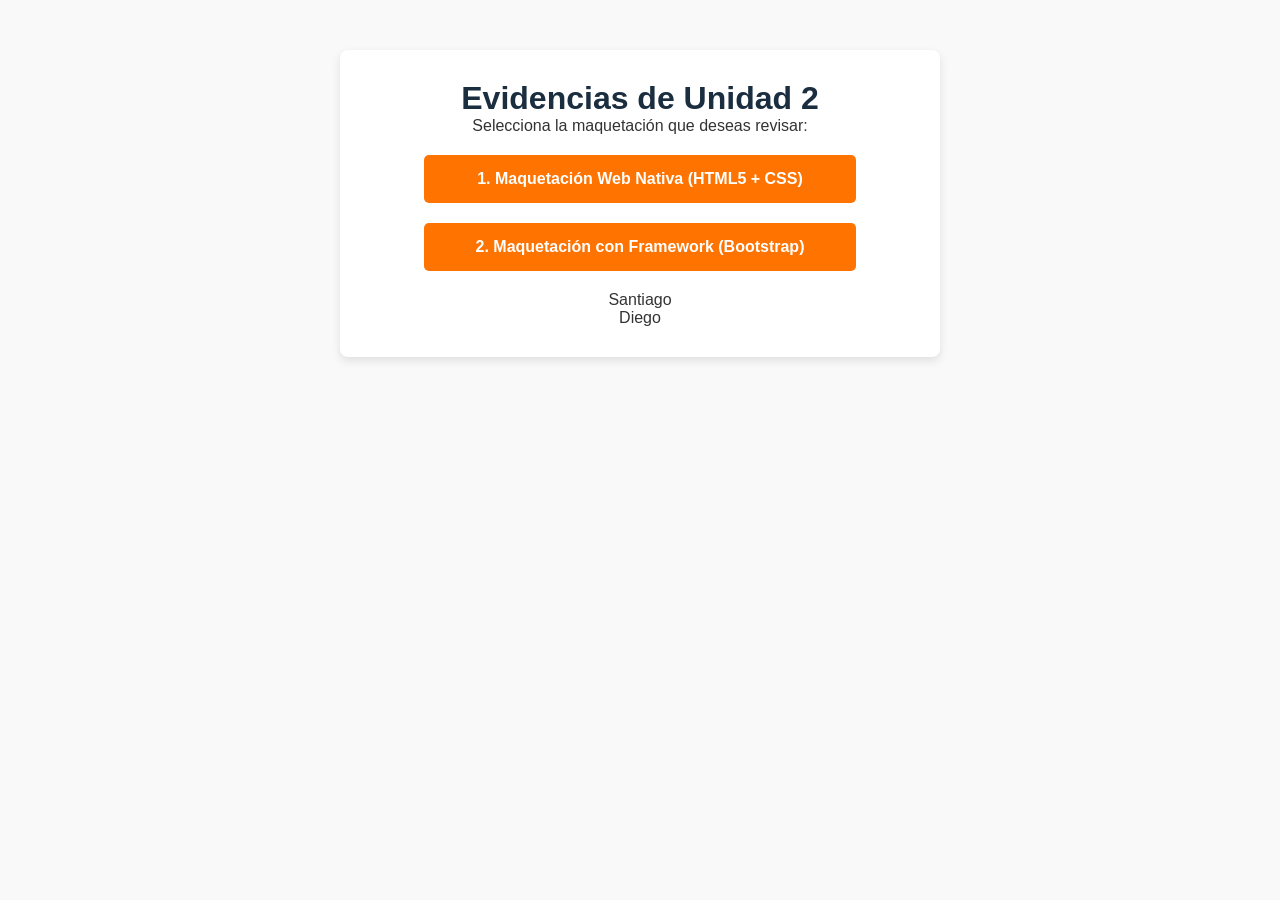
<file: index.html>
<!DOCTYPE html>
<html lang="es">
<head>
    <meta charset="UTF-8">
    <meta name="viewport" content="width=device-width, initial-scale=1.0">
    <link rel="stylesheet" href="style.css">
    <title>Práctica 2 - Desarrollo Full Stack</title>
    <style>
        body { font-family: Arial, sans-serif; text-align: center; background-color: #f9f9f9; padding: 50px; }
        .container { max-width: 600px; margin: 0 auto; background: white; padding: 30px; border-radius: 8px; box-shadow: 0 4px 10px rgba(0,0,0,0.1); }
        h1 { color: #1a2e40; }
        .btn-link { display: block; margin: 20px auto; padding: 15px; width: 80%; background-color: #ff7300; color: white; text-decoration: none; border-radius: 5px; font-weight: bold; }
        .btn-link:hover { background-color: #1a2e40; }
    </style>
</head>
<body>
    <div class="container">
        <h1>Evidencias de Unidad 2</h1>
        <p>Selecciona la maquetación que deseas revisar:</p>
        <a href="indexDos.html" class="btn-link">1. Maquetación Web Nativa (HTML5 + CSS)</a>
        <a href="indexBootstrap.html" class="btn-link">2. Maquetación con Framework (Bootstrap)</a>
        <p>Santiago<br>
        Diego</p>
    </div>
</body>
</html>
</file>
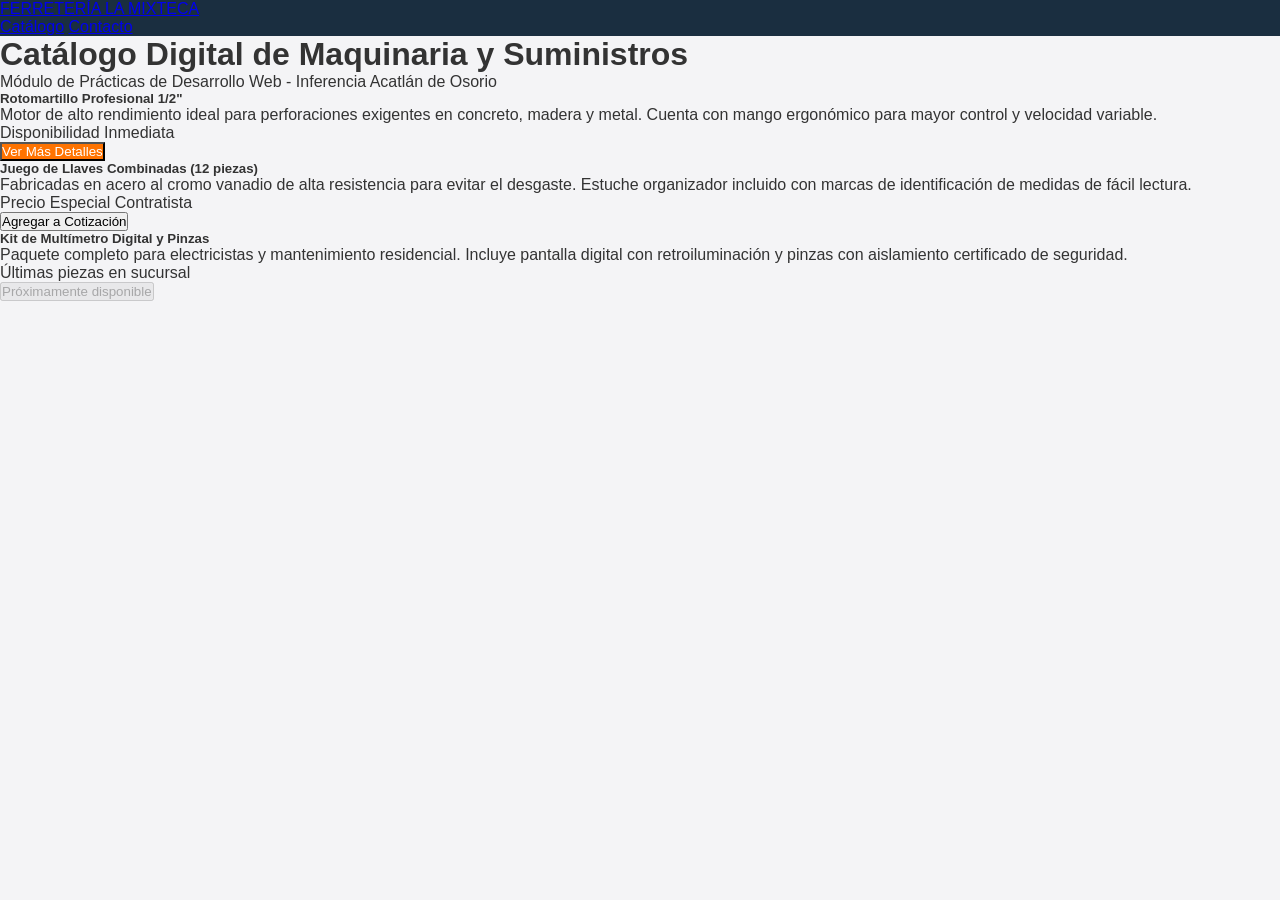
<file: indexBootstrap.html>
<!DOCTYPE html>
<html lang="es">
<head>
    <meta charset="UTF-8">
    <meta name="viewport" content="width=device-width, initial-scale=1.0">
    <link rel="stylesheet" href="style.css">
    <title>Catálogo Digital - Bootstrap</title>
    <!-- Asegúrate de tener descargado Bootstrap en tu carpeta local -->
    
    <style>
        .navbar-custom { background-color: #1a2e40; }
        .btn-custom-orange { background-color: #ff7300; color: white; }
        .btn-custom-orange:hover { background-color: #e06500; color: white; }
    </style>
</head>
<body class="bg-light">

    <!-- Navbar -->
    <nav class="navbar navbar-expand-lg navbar-dark navbar-custom">
        <div class="container">
            <a class="navbar-brand text-warning font-weight-bold" href="#">FERRETERÍA LA MIXTECA</a>
            <div class="navbar-nav ms-auto">
                <a class="nav-link active" href="#">Catálogo</a>
                <a class="nav-link" href="#">Contacto</a>
            </div>
        </div>
    </nav>

    <!-- Encabezado -->
    <header class="text-center my-5">
        <h1 class="display-5 fw-bold">Catálogo Digital de Maquinaria y Suministros</h1>
        <p class="text-muted">Módulo de Prácticas de Desarrollo Web - Inferencia Acatlán de Osorio</p>
    </header>

    <!-- Grid de Productos -->
    <main class="container mb-5">
        <div class="row g-4">
            
            <!-- Tarjeta 1 -->
            <div class="col-12 col-md-4">
                <div class="card h-100 shadow-sm">
                    <div class="card-body d-flex flex-column">
                        <h5 class="card-title fw-bold">Rotomartillo Profesional 1/2"</h5>
                        <p class="card-text text-stretch flex-grow-1">Motor de alto rendimiento ideal para perforaciones exigentes en concreto, madera y metal. Cuenta con mango ergonómico para mayor control y velocidad variable.</p>
                        <p class="text-danger fw-bold small">Disponibilidad Inmediata</p>
                        <button class="btn btn-custom-orange w-100 mt-auto">Ver Más Detalles</button>
                    </div>
                </div>
            </div>

            <!-- Tarjeta 2 -->
            <div class="col-12 col-md-4">
                <div class="card h-100 shadow-sm">
                    <div class="card-body d-flex flex-column">
                        <h5 class="card-title fw-bold">Juego de Llaves Combinadas (12 piezas)</h5>
                        <p class="card-text flex-grow-1">Fabricadas en acero al cromo vanadio de alta resistencia para evitar el desgaste. Estuche organizador incluido con marcas de identificación de medidas de fácil lectura.</p>
                        <p class="text-secondary fw-bold small">Precio Especial Contratista</p>
                        <button class="btn btn-dark w-100 mt-auto">Agregar a Cotización</button>
                    </div>
                </div>
            </div>

            <!-- Tarjeta 3 -->
            <div class="col-12 col-md-4">
                <div class="card h-100 shadow-sm">
                    <div class="card-body d-flex flex-column">
                        <h5 class="card-title fw-bold">Kit de Multímetro Digital y Pinzas</h5>
                        <p class="card-text flex-grow-1">Paquete completo para electricistas y mantenimiento residencial. Incluye pantalla digital con retroiluminación y pinzas con aislamiento certificado de seguridad.</p>
                        <p class="text-muted fw-bold small">Últimas piezas en sucursal</p>
                        <button class="btn btn-outline-secondary w-100 mt-auto" disabled>Próximamente disponible</button>
                    </div>
                </div>
            </div>

        </div>
    </main>

</body>
</html>
</file>
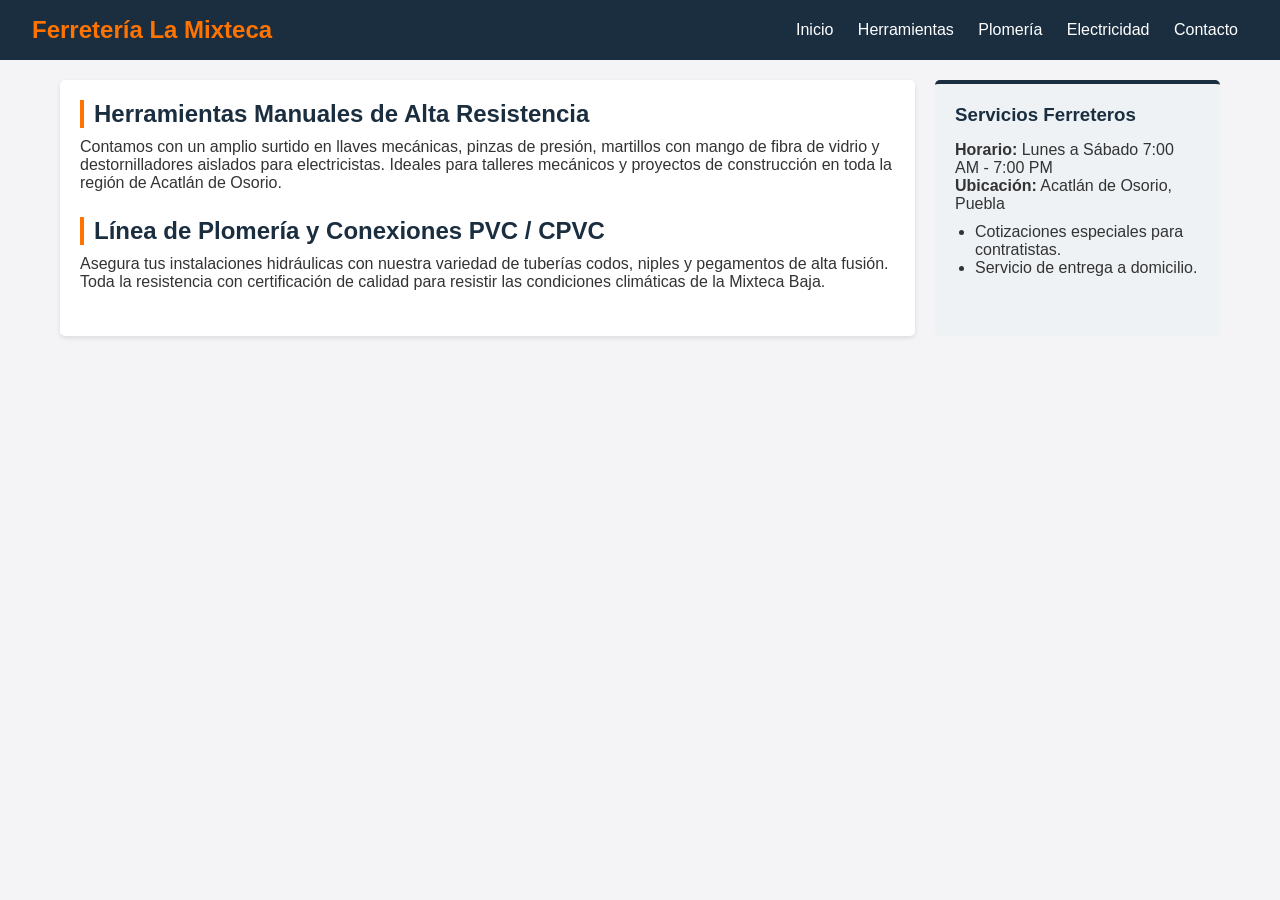
<file: indexDos.html>
<!DOCTYPE html>
<html lang="es">
<head>
    <meta charset="UTF-8">
    <meta name="viewport" content="width=device-width, initial-scale=1.0">
    <link rel="stylesheet" href="style.css">
    <title>Ferretería La Mixteca</title>
</head>
<body>

    <header class="main-header">
        <div class="logo">Ferretería La Mixteca</div>
        <nav class="main-nav">
            <a href="#">Inicio</a>
            <a href="#">Herramientas</a>
            <a href="#">Plomería</a>
            <a href="#">Electricidad</a>
            <a href="#">Contacto</a>
        </nav>
    </header>

    <main class="content-container">
        <section class="articles-section">
            <article class="info-block">
                <h2>Herramientas Manuales de Alta Resistencia</h2>
                <p>Contamos con un amplio surtido en llaves mecánicas, pinzas de presión, martillos con mango de fibra de vidrio y destornilladores aislados para electricistas. Ideales para talleres mecánicos y proyectos de construcción en toda la región de Acatlán de Osorio.</p>
            </article>

            <article class="info-block">
                <h2>Línea de Plomería y Conexiones PVC / CPVC</h2>
                <p>Asegura tus instalaciones hidráulicas con nuestra variedad de tuberías codos, niples y pegamentos de alta fusión. Toda la resistencia con certificación de calidad para resistir las condiciones climáticas de la Mixteca Baja.</p>
            </article>
        </section>

        <aside class="sidebar-services">
            <h3>Servicios Ferreteros</h3>
            <p><strong>Horario:</strong> Lunes a Sábado 7:00 AM - 7:00 PM</p>
            <p><strong>Ubicación:</strong> Acatlán de Osorio, Puebla</p>
            <ul>
                <li>Cotizaciones especiales para contratistas.</li>
                <li>Servicio de entrega a domicilio.</li>
            </ul>
        </aside>
    </main>

</body>
</html>
</file>
<file: style.css>
/* Estilos Generales */
* {
    box-sizing: border-box;
    margin: 0;
    padding: 0;
    font-family: 'Segoe UI', Tahoma, Geneva, Verdana, sans-serif;
}

body {
    background-color: #f4f4f6;
    color: #333;
}

/* Header y Navegación */
.main-header {
    background-color: #1a2e40;
    color: #ffffff;
    padding: 1rem 2rem;
    display: flex;
    flex-direction: column;
    align-items: center;
    gap: 1rem;
}

.logo {
    font-size: 1.5rem;
    font-weight: bold;
    color: #ff7300;
}

.main-nav a {
    color: #ffffff;
    text-decoration: none;
    margin: 0 10px;
    font-size: 1rem;
}

.main-nav a:hover {
    color: #ff7300;
}

/* Contenedor Principal (Layout Responsivo) */
.content-container {
    max-width: 1200px;
    margin: 20px auto;
    padding: 0 20px;
    display: grid;
    grid-template-columns: 1fr;
    gap: 20px;
}

/* Secciones Internas */
.articles-section {
    background: #ffffff;
    padding: 20px;
    border-radius: 5px;
    box-shadow: 0 2px 5px rgba(0,0,0,0.1);
}

.info-block {
    margin-bottom: 25px;
}

.info-block h2 {
    color: #1a2e40;
    border-left: 4px solid #ff7300;
    padding-left: 10px;
    margin-bottom: 10px;
}

.sidebar-services {
    background: #eef2f5;
    padding: 20px;
    border-radius: 5px;
    border-top: 4px solid #1a2e40;
}

.sidebar-services h3 {
    margin-bottom: 15px;
    color: #1a2e40;
}

.sidebar-services ul {
    margin-top: 10px;
    padding-left: 20px;
}

/* --- Media Queries para Pantallas Grandes (Desktop) --- */
@media (min-width: 768px) {
    .main-header {
        flex-direction: row;
        justify-content: space-between;
    }

    .content-container {
        grid-template-columns: 3fr 1fr;
    }
}
</file>
